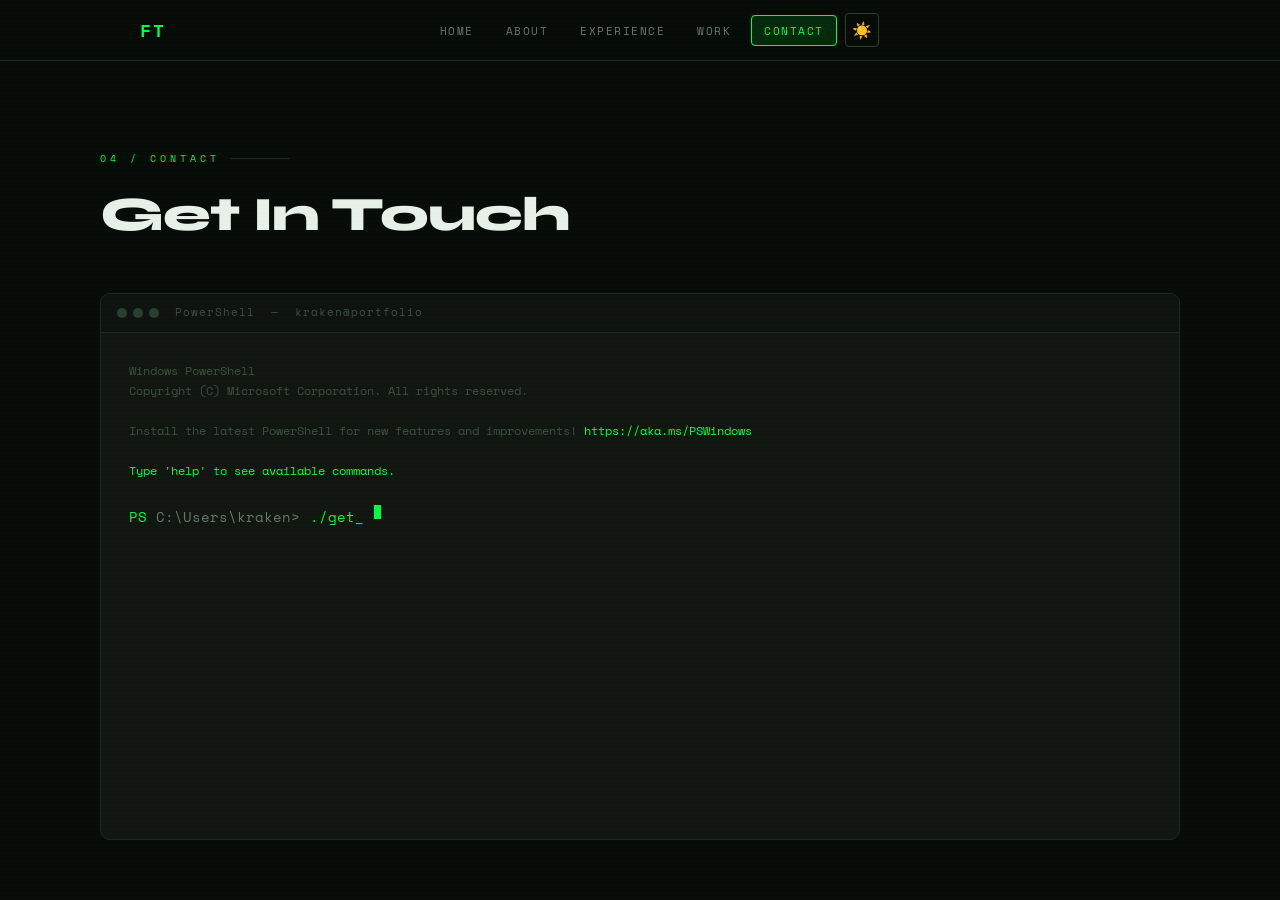
<file: contact.html>
<!DOCTYPE html>
<html lang="en">
<head>
    <meta charset="UTF-8">
    <meta name="viewport" content="width=device-width, initial-scale=1.0">
    <title>Contact | Franklin Tripole</title>
    <link rel="preconnect" href="https://fonts.googleapis.com">
    <link rel="preconnect" href="https://fonts.gstatic.com" crossorigin>
    <link href="https://fonts.googleapis.com/css2?family=Space+Mono:wght@400;700&family=Syne:wght@400;600;700;800&display=swap" rel="stylesheet">

    <style>
        /* =========================================================
           VARIABLES (mirrors index.html)
        ========================================================= */
        :root {
            --primary: #00ff41;
            --primary-dim: rgba(0, 255, 65, 0.12);
            --primary-glow: rgba(0, 255, 65, 0.25);
            --bg-main: #080c08;
            --bg-alt: #0f130f;
            --bg-card: #111611;
            --text-main: #e8f0e8;
            --text-muted: #667a66;
            --text-dim: #3d4f3d;
            --border: #1e2a1e;
            --border-bright: #2d3f2d;
            --nav-bg: rgba(8, 12, 8, 0.92);
            --error: #ff4444;
            --ease: cubic-bezier(0.22, 1, 0.36, 1);
        }

        [data-theme="light"] {
            --primary: #006b1c;
            --primary-dim: rgba(0, 107, 28, 0.08);
            --primary-glow: rgba(0, 107, 28, 0.18);
            --bg-main: #f0f4f0;
            --bg-alt: #e4ebe4;
            --bg-card: #ffffff;
            --text-main: #0d1a0d;
            --text-muted: #4a6b4a;
            --text-dim: #8aab8a;
            --border: #cddacd;
            --border-bright: #b0c8b0;
            --nav-bg: rgba(240, 244, 240, 0.92);
            --error: #cc2222;
        }

        *, *::before, *::after { box-sizing: border-box; margin: 0; padding: 0; }
        html { scroll-behavior: smooth; }

        body {
            font-family: 'Syne', sans-serif;
            background: var(--bg-main);
            color: var(--text-main);
            line-height: 1.6;
            min-height: 100svh;
            transition: background 0.35s ease, color 0.35s ease;
            overflow-x: hidden;
        }

        /* Scanline */
        body::before {
            content: '';
            position: fixed;
            inset: 0;
            background: repeating-linear-gradient(
                0deg, transparent, transparent 2px,
                rgba(0,255,65,0.012) 2px, rgba(0,255,65,0.012) 4px
            );
            pointer-events: none;
            z-index: 9999;
        }
        [data-theme="light"] body::before { display: none; }

        ::-webkit-scrollbar { width: 4px; }
        ::-webkit-scrollbar-track { background: var(--bg-main); }
        ::-webkit-scrollbar-thumb { background: var(--primary); border-radius: 2px; }

        /* =========================================================
           MATRIX CANVAS
        ========================================================= */
        #matrix-canvas {
            position: fixed;
            inset: 0;
            z-index: 0;
            pointer-events: none;
            display: none;
            opacity: 0;
            transition: opacity 0.6s ease;
        }

        #matrix-canvas.active {
            display: block;
            opacity: 0.25;
        }

        /* =========================================================
           NAV
        ========================================================= */
        nav {
            position: fixed;
            top: 0; left: 0; right: 0;
            z-index: 1000;
            background: var(--nav-bg);
            backdrop-filter: blur(14px);
            -webkit-backdrop-filter: blur(14px);
            border-bottom: 1px solid var(--border);
            transition: background 0.35s ease, border-color 0.35s ease;
        }

        .nav-inner {
            display: flex;
            align-items: center;
            justify-content: space-between;
            padding: 0 min(5%, 40px);
            height: 60px;
            width: min(90%, 1080px);
            margin: 0 auto;
        }

        .logo {
            font-family: 'Space Mono', monospace;
            font-size: 1.1rem;
            color: var(--primary);
            text-decoration: none;
            letter-spacing: 2px;
            font-weight: 700;
        }

        .nav-links {
            display: flex;
            list-style: none;
            align-items: center;
            gap: 8px;
        }

        .nav-links a {
            color: var(--text-muted);
            text-decoration: none;
            font-family: 'Space Mono', monospace;
            font-size: 0.7rem;
            letter-spacing: 1.5px;
            text-transform: uppercase;
            padding: 6px 12px;
            border-radius: 4px;
            transition: color 0.25s, background 0.25s;
        }

        .nav-links a:hover { color: var(--primary); background: var(--primary-dim); }

        .nav-links .nav-cta {
            color: var(--primary);
            border: 1px solid var(--primary);
            background: var(--primary-dim);
        }

        #theme-toggle {
            background: none;
            border: 1px solid var(--border-bright);
            cursor: pointer;
            font-size: 1rem;
            width: 34px; height: 34px;
            border-radius: 4px;
            display: flex;
            align-items: center;
            justify-content: center;
            transition: border-color 0.25s, transform 0.25s;
            flex-shrink: 0;
        }

        #theme-toggle:hover { border-color: var(--primary); transform: scale(1.05); }

        .hamburger {
            display: none;
            background: none;
            border: 1px solid var(--border-bright);
            cursor: pointer;
            padding: 7px 9px;
            border-radius: 4px;
            flex-direction: column;
            gap: 4px;
            transition: border-color 0.25s;
        }

        .hamburger span {
            display: block;
            width: 18px; height: 2px;
            background: var(--text-main);
            border-radius: 1px;
            transition: all 0.3s ease;
        }

        .hamburger.open span:nth-child(1) { transform: rotate(45deg) translate(4px, 4px); }
        .hamburger.open span:nth-child(2) { opacity: 0; }
        .hamburger.open span:nth-child(3) { transform: rotate(-45deg) translate(4px, -4px); }

        .mobile-menu {
            display: none;
            position: fixed;
            top: 60px; left: 0; right: 0;
            background: var(--nav-bg);
            backdrop-filter: blur(14px);
            border-bottom: 1px solid var(--border);
            padding: 20px min(5%, 40px);
            flex-direction: column;
            gap: 4px;
            z-index: 999;
        }

        .mobile-menu.open { display: flex; }

        .mobile-menu a {
            color: var(--text-muted);
            text-decoration: none;
            font-family: 'Space Mono', monospace;
            font-size: 0.8rem;
            letter-spacing: 1.5px;
            text-transform: uppercase;
            padding: 12px 10px;
            border-radius: 4px;
            border-bottom: 1px solid var(--border);
            transition: color 0.25s, background 0.25s;
        }

        .mobile-menu a:last-child { border-bottom: none; }
        .mobile-menu a:hover { color: var(--primary); background: var(--primary-dim); }
        .mobile-menu .nav-cta { color: var(--primary); border: 1px solid var(--primary); text-align: center; margin-top: 8px; }

        /* =========================================================
           MAIN TERMINAL LAYOUT
        ========================================================= */
        main {
            position: relative;
            z-index: 1;
            min-height: 100svh;
            padding: 80px 0 60px;
            display: flex;
            flex-direction: column;
        }

        .container {
            width: min(90%, 1080px);
            margin: 0 auto;
            flex: 1;
            display: flex;
            flex-direction: column;
        }

        /* Page header */
        .page-header {
            padding: clamp(40px, 6vw, 70px) 0 0;
            margin-bottom: 32px;
        }

        .section-label {
            font-family: 'Space Mono', monospace;
            font-size: 0.65rem;
            letter-spacing: 4px;
            color: var(--primary);
            text-transform: uppercase;
            margin-bottom: 10px;
            display: flex;
            align-items: center;
            gap: 10px;
        }

        .section-label::after {
            content: '';
            flex: 1;
            height: 1px;
            background: var(--border);
            max-width: 60px;
        }

        h1.page-title {
            font-size: clamp(1.8rem, 5vw, 3rem);
            font-weight: 800;
            letter-spacing: -1px;
            color: var(--text-main);
            margin-bottom: 8px;
        }

        .page-sub {
            font-family: 'Space Mono', monospace;
            font-size: 0.78rem;
            color: var(--text-muted);
            letter-spacing: 1px;
        }

        /* =========================================================
           TERMINAL WINDOW
        ========================================================= */
        .terminal-window {
            background: var(--bg-card);
            border: 1px solid var(--border);
            border-radius: 10px;
            overflow: hidden;
            flex: 1;
            display: flex;
            flex-direction: column;
            cursor: text;
            transition: border-color 0.3s ease;
        }

        .terminal-window:focus-within { border-color: var(--border-bright); }

        /* Titlebar */
        .term-bar {
            background: var(--bg-alt);
            border-bottom: 1px solid var(--border);
            padding: 10px 16px;
            display: flex;
            align-items: center;
            gap: 12px;
            flex-shrink: 0;
        }

        .term-dots {
            display: flex;
            gap: 6px;
        }

        .term-dots span {
            width: 10px; height: 10px;
            border-radius: 50%;
            background: var(--border-bright);
        }

        .term-title {
            font-family: 'Space Mono', monospace;
            font-size: 0.68rem;
            color: var(--text-dim);
            letter-spacing: 1px;
            margin-left: 4px;
        }

        .term-hint {
            margin-left: auto;
            font-family: 'Space Mono', monospace;
            font-size: 0.6rem;
            color: var(--text-dim);
            letter-spacing: 1px;
        }

        /* Terminal body */
        .term-body {
            padding: clamp(16px, 3vw, 28px);
            flex: 1;
            overflow-y: auto;
            font-family: 'Space Mono', monospace;
            font-size: clamp(0.75rem, 1.8vw, 0.88rem);
            line-height: 1.7;
        }

        /* Boot header */
        .boot-header {
            color: var(--text-dim);
            margin-bottom: 24px;
            line-height: 1.6;
            font-size: 0.78rem;
        }

        .boot-header .boot-accent { color: var(--primary); }
        .boot-header a { color: var(--primary); text-decoration: none; }
        .boot-header a:hover { text-decoration: underline; }

        /* History lines */
        .hist-cmd {
            display: flex;
            align-items: flex-start;
            gap: 10px;
            margin: 4px 0;
            flex-wrap: wrap;
        }

        .prompt {
            color: var(--text-muted);
            white-space: nowrap;
            flex-shrink: 0;
        }

        .prompt .path { color: var(--primary); }

        .cmd-text { color: var(--primary); word-break: break-all; }

        .hist-output {
            margin: 4px 0 20px 0;
            color: var(--text-muted);
            line-height: 1.75;
        }

        .hist-output a {
            color: var(--primary);
            text-decoration: none;
            transition: text-shadow 0.2s;
        }

        .hist-output a:hover { text-decoration: underline; text-shadow: 0 0 8px var(--primary-glow); }

        .hist-output.error { color: var(--error); }
        .hist-output .hl { color: var(--text-main); }
        .hist-output .dim { color: var(--text-dim); }

        /* Contact info layout */
        .contact-grid {
            display: grid;
            grid-template-columns: auto 1fr;
            gap: 4px 20px;
            margin: 8px 0 4px;
        }

        .c-key { color: var(--text-dim); }
        .c-val { color: var(--text-main); }
        .c-val a { color: var(--primary); text-decoration: none; }
        .c-val a:hover { text-decoration: underline; }

        /* Input row */
        .input-row {
            display: flex;
            align-items: center;
            gap: 10px;
            margin-top: 4px;
            flex-wrap: nowrap;
        }

        .input-row .prompt { flex-shrink: 0; }

        #cmd-input {
            background: transparent;
            border: none;
            color: var(--primary);
            font-family: 'Space Mono', monospace;
            font-size: clamp(0.75rem, 1.8vw, 0.88rem);
            outline: none;
            flex: 1;
            min-width: 60px;
            caret-color: var(--primary);
        }

        /* Cursor blink */
        .cursor-blink {
            display: inline-block;
            width: 7px;
            height: 1em;
            background: var(--primary);
            vertical-align: text-bottom;
            animation: blink 1.1s step-end infinite;
        }

        @keyframes blink { 0%, 100% { opacity: 1; } 50% { opacity: 0; } }

        /* Matrix overlay text */
        .matrix-msg {
            color: var(--primary);
            font-size: 0.88rem;
            line-height: 1.8;
        }

        /* =========================================================
           RESPONSIVE
        ========================================================= */
        #theme-toggle-mob {
            display: none;
            background: none;
            border: 1px solid var(--border-bright);
            cursor: pointer;
            font-size: 1rem;
            width: 34px;
            height: 34px;
            border-radius: 4px;
            align-items: center;
            justify-content: center;
        }

        @media (max-width: 800px) {
            .nav-links { display: none; }
            .hamburger { display: flex; }
            #theme-toggle-mob { display: flex; }
            .term-hint { display: none; }
        }

        @media (max-width: 480px) {
            .contact-grid { grid-template-columns: 1fr; gap: 2px; }
            .c-key { color: var(--text-dim); font-size: 0.7rem; }
        }
    </style>
</head>
<body>

    <canvas id="matrix-canvas"></canvas>

    <!-- ============================================================
         NAV
    ============================================================ -->
    <nav>
        <div class="nav-inner">
            <a href="index.html" class="logo">FT</a>
            <ul class="nav-links">
                <li><a href="index.html#home">Home</a></li>
                <li><a href="index.html#about">About</a></li>
                <li><a href="index.html#experience">Experience</a></li>
                <li><a href="index.html#projects">Work</a></li>
                <li><a href="contact.html" class="nav-cta">Contact</a></li>
                <li><button id="theme-toggle" title="Toggle theme">☀️</button></li>
            </ul>
            <div style="display:flex;align-items:center;gap:10px;">
                <button id="theme-toggle-mob">☀️</button>
                <button class="hamburger" id="hamburger" aria-label="Open menu">
                    <span></span><span></span><span></span>
                </button>
            </div>
        </div>
    </nav>

    <div class="mobile-menu" id="mobile-menu">
        <a href="index.html#home" class="mob-link">Home</a>
        <a href="index.html#about" class="mob-link">About</a>
        <a href="index.html#experience" class="mob-link">Experience</a>
        <a href="index.html#projects" class="mob-link">Work</a>
        <a href="contact.html" class="nav-cta">Contact →</a>
    </div>

    <!-- ============================================================
         MAIN
    ============================================================ -->
    <main onclick="document.getElementById('cmd-input').focus()">
        <div class="container">

            <div class="page-header">
                <div class="section-label">04 / Contact</div>
                <h1 class="page-title">Get In Touch</h1>
                
            </div>

            <div class="terminal-window" id="terminal-window">
                <div class="term-bar">
                    <div class="term-dots">
                        <span></span><span></span><span></span>
                    </div>
                    <span class="term-title">PowerShell &nbsp;—&nbsp; kraken@portfolio</span>
                  
                </div>
                <div class="term-body" id="term-body">

                    <div class="boot-header" id="boot-header">
                        Windows PowerShell<br>
                        Copyright (C) Microsoft Corporation. All rights reserved.<br><br>
                        Install the latest PowerShell for new features and improvements!
                        <a href="#" target="_blank">https://aka.ms/PSWindows</a><br><br>
                        <span class="boot-accent">Type 'help' to see available commands.</span>
                    </div>

                    <div id="terminal-history"></div>

                    <div class="input-row" id="input-row" style="display:none;">
                        <span class="prompt"><span class="path">PS</span> C:\Users\kraken&gt;</span>
                        <input type="text" id="cmd-input" autocomplete="off" spellcheck="false" autofocus aria-label="Terminal input">
                        <span class="cursor-blink" id="fake-cursor" style="display:none;"></span>
                    </div>

                </div>
            </div>

        </div>
    </main>

    <!-- ============================================================
         SCRIPTS
    ============================================================ -->
    <script>
        /* ---- Theme ---- */
        const root = document.documentElement;
        const toggleD = document.getElementById('theme-toggle');
        const toggleM = document.getElementById('theme-toggle-mob');

        function setTheme(light) {
            root.dataset.theme = light ? 'light' : '';
            const icon = light ? '🌙' : '☀️';
            toggleD.textContent = icon;
            toggleM.textContent = icon;
            localStorage.setItem('ft_theme', light ? 'light' : 'dark');
        }

        setTheme(localStorage.getItem('ft_theme') === 'light');
        [toggleD, toggleM].forEach(b => b.addEventListener('click', () => setTheme(root.dataset.theme !== 'light')));

        /* ---- Hamburger ---- */
        const hamburger = document.getElementById('hamburger');
        const mobileMenu = document.getElementById('mobile-menu');
        hamburger.addEventListener('click', () => {
            hamburger.classList.toggle('open');
            mobileMenu.classList.toggle('open');
        });
        document.querySelectorAll('.mob-link').forEach(l => l.addEventListener('click', () => {
            hamburger.classList.remove('open');
            mobileMenu.classList.remove('open');
        }));

        /* ---- Matrix ---- */
        const canvas = document.getElementById('matrix-canvas');
        const ctx = canvas.getContext('2d');
        let matrixRaf = null;
        let drops = [];

        function startMatrix() {
            root.dataset.theme = '';
            setTheme(false);
            canvas.width = window.innerWidth;
            canvas.height = window.innerHeight;
            const chars = 'ABCDEFGHIJKLMNOPQRSTUVWXYZ0123456789$+-*/=%"\'#&_(),.;:?!\\|{}<>[]^~';
            const fontSize = 14;
            const cols = Math.floor(canvas.width / fontSize);
            drops = Array(cols).fill(1);
            canvas.classList.add('active');

            function draw() {
                ctx.fillStyle = 'rgba(8,12,8,0.05)';
                ctx.fillRect(0, 0, canvas.width, canvas.height);
                ctx.fillStyle = '#00ff41';
                ctx.font = `${fontSize}px monospace`;
                drops.forEach((y, i) => {
                    const ch = chars[Math.floor(Math.random() * chars.length)];
                    ctx.fillText(ch, i * fontSize, y * fontSize);
                    if (y * fontSize > canvas.height && Math.random() > 0.975) drops[i] = 0;
                    drops[i]++;
                });
                matrixRaf = requestAnimationFrame(draw);
            }
            if (matrixRaf) cancelAnimationFrame(matrixRaf);
            draw();
        }

        function stopMatrix() {
            if (matrixRaf) cancelAnimationFrame(matrixRaf);
            canvas.classList.remove('active');
            setTimeout(() => { canvas.style.display = 'none'; canvas.style.display = ''; }, 600);
        }

        /* ---- Terminal ---- */
        const history = document.getElementById('terminal-history');
        const inputRow = document.getElementById('input-row');
        const cmdInput = document.getElementById('cmd-input');
        const termBody = document.getElementById('term-body');

        const contactBlock = `
            <div class="dim" style="margin-bottom:10px;">&gt; initiating communication protocol... <span style="color:var(--primary);">[OK]</span></div>
            <div class="contact-grid">
                <span class="c-key">[Email]</span>
                <span class="c-val"><a href="mailto:tripolefranklin67@gmail.com">tripolefranklin67@gmail.com</a></span>
                <span class="c-key">[GitHub]</span>
                <span class="c-val"><a href="https://github.com/syskraken" target="_blank">syskraken.github.io</a></span>
                <span class="c-key">[Location]</span>
                <span class="c-val hl">Danao City, Philippines</span>
                <span class="c-key">[Status]</span>
                <span class="c-val" style="color:var(--primary);">Open to opportunities</span>
            </div>
        `;

        const commands = {
            help: `
<span class="hl">Available commands:</span><br><br>
<span style="color:var(--primary);">whoami</span>                   — Display current user<br>
<span style="color:var(--primary);">email</span>                    — Get email address<br>
<span style="color:var(--primary);">github</span>                   — Get GitHub profile link<br>
<span style="color:var(--primary);">location</span>                 — Display base of operations<br>
<span style="color:var(--primary);">status</span>                   — Availability status<br>
<span style="color:var(--primary);">ipconfig</span>                 — Display network configuration<br>
<span style="color:var(--primary);">ls</span>                       — List directory contents<br>
<span style="color:var(--primary);">clear</span>                    — Clear terminal window<br>
<span style="color:var(--primary);">matrix</span>                   — ???<br>
<span style="color:var(--primary);">./get_contact_info.ps1</span>   — Run the full contact script<br>`,
            whoami: `<span class="hl">kraken</span><br>Franklin Tripole<br>Developer`,
            email: `<a href="mailto:tripolefranklin67@gmail.com">tripolefranklin67@gmail.com</a>`,
            github: `<a href="https://syskraken.github.io/" target="_blank">syskraken.github.io</a>`,
            location: `<span class="hl">Danao City</span>, Central Visayas, Philippines`,
            status: `<span style="color:var(--primary);">●</span> <span class="hl">Open to work</span> — Available for freelance &amp; full-time opportunities.`,
            './get_contact_info.ps1': contactBlock,
            ipconfig: `
Windows IP Configuration<br><br>
Ethernet adapter vEthernet (WSL):<br><br>
&nbsp;&nbsp;Connection-specific DNS Suffix&nbsp;. : bbrouter<br>
&nbsp;&nbsp;IPv4 Address. . . . . . . . . . . : <span class="hl">192.168.1.77</span><br>
&nbsp;&nbsp;Subnet Mask . . . . . . . . . . . : 255.255.255.0<br>
&nbsp;&nbsp;Default Gateway . . . . . . . . . : 192.168.1.1<br>`,
            ls: `
Mode&nbsp;&nbsp;&nbsp;&nbsp;&nbsp;&nbsp;&nbsp;&nbsp;&nbsp;&nbsp;LastWriteTime&nbsp;&nbsp;&nbsp;&nbsp;&nbsp;&nbsp;&nbsp;&nbsp;Name<br>
<span class="dim">----&nbsp;&nbsp;&nbsp;&nbsp;&nbsp;&nbsp;&nbsp;&nbsp;&nbsp;&nbsp;-------------&nbsp;&nbsp;&nbsp;&nbsp;&nbsp;&nbsp;&nbsp;&nbsp;----</span><br>
d----- &nbsp;&nbsp;&nbsp;&nbsp;&nbsp;&nbsp;3/29/2026 03:44 AM&nbsp;&nbsp;&nbsp;All Safe Database<br>
d----- &nbsp;&nbsp;&nbsp;&nbsp;&nbsp;&nbsp;3/26/2026 11:20 PM&nbsp;&nbsp;&nbsp;captive-portal-redesign<br>
-a---- &nbsp;&nbsp;&nbsp;&nbsp;&nbsp;&nbsp;3/28/2026 08:00 AM&nbsp;&nbsp;&nbsp;<span style="color:var(--primary);">get_contact_info.ps1</span><br>`
        };

        function scrollBottom() {
            termBody.scrollTop = termBody.scrollHeight;
        }

        function printCmd(cmd) {
            const el = document.createElement('div');
            el.className = 'hist-cmd';
            el.innerHTML = `<span class="prompt"><span class="path">PS</span> C:\\Users\\kraken&gt;</span><span class="cmd-text">${cmd}</span>`;
            history.appendChild(el);
        }

        function printOutput(html, isError = false) {
            const el = document.createElement('div');
            el.className = 'hist-output' + (isError ? ' error' : '');
            el.innerHTML = html;
            history.appendChild(el);
            scrollBottom();
        }

        cmdInput.addEventListener('keydown', function(e) {
            if (e.key !== 'Enter') return;
            const raw = this.value.trim();
            const cmd = raw.toLowerCase();
            this.value = '';
            printCmd(raw);

            if (cmd === '') return;

            if (cmd === 'clear') {
                history.innerHTML = '';
                stopMatrix();
            } else if (cmd === 'matrix') {
                startMatrix();
                printOutput(`<span class="matrix-msg">Wake up, kraken...<br>The Matrix has you.<br><span class="dim">(Type 'clear' to escape)</span></span>`);
            } else if (commands[cmd]) {
                printOutput(commands[cmd]);
            } else {
                printOutput(`<span style="color:var(--error);">'${raw}' is not recognized as a cmdlet, function, script file, or operable program.<br>Check the spelling of the name, or type 'help' for available commands.</span>`, true);
            }

            scrollBottom();
            setTimeout(() => this.focus(), 10);
        });

        /* ---- Boot sequence ---- */
        const bootCmd = './get_contact_info.ps1';
        let bi = 0;

        function boot() {
            const bootLine = document.createElement('div');
            bootLine.className = 'hist-cmd';
            bootLine.innerHTML = `<span class="prompt"><span class="path">PS</span> C:\\Users\\kraken&gt;</span><span class="cmd-text" id="boot-typer"></span><span class="cursor-blink"></span>`;
            history.appendChild(bootLine);
            const typer = document.getElementById('boot-typer');

            function typeChar() {
                if (bi < bootCmd.length) {
                    typer.textContent += bootCmd[bi++];
                    setTimeout(typeChar, 45);
                } else {
                    // Remove cursor from boot line
                    bootLine.innerHTML = `<span class="prompt"><span class="path">PS</span> C:\\Users\\kraken&gt;</span><span class="cmd-text">${bootCmd}</span>`;
                    setTimeout(() => {
                        printOutput(commands[bootCmd]);
                        inputRow.style.display = 'flex';
                        cmdInput.focus();
                        scrollBottom();
                    }, 350);
                }
            }

            setTimeout(typeChar, 700);
        }

        window.addEventListener('load', boot);
    </script>
</body>
</html>
</file>
